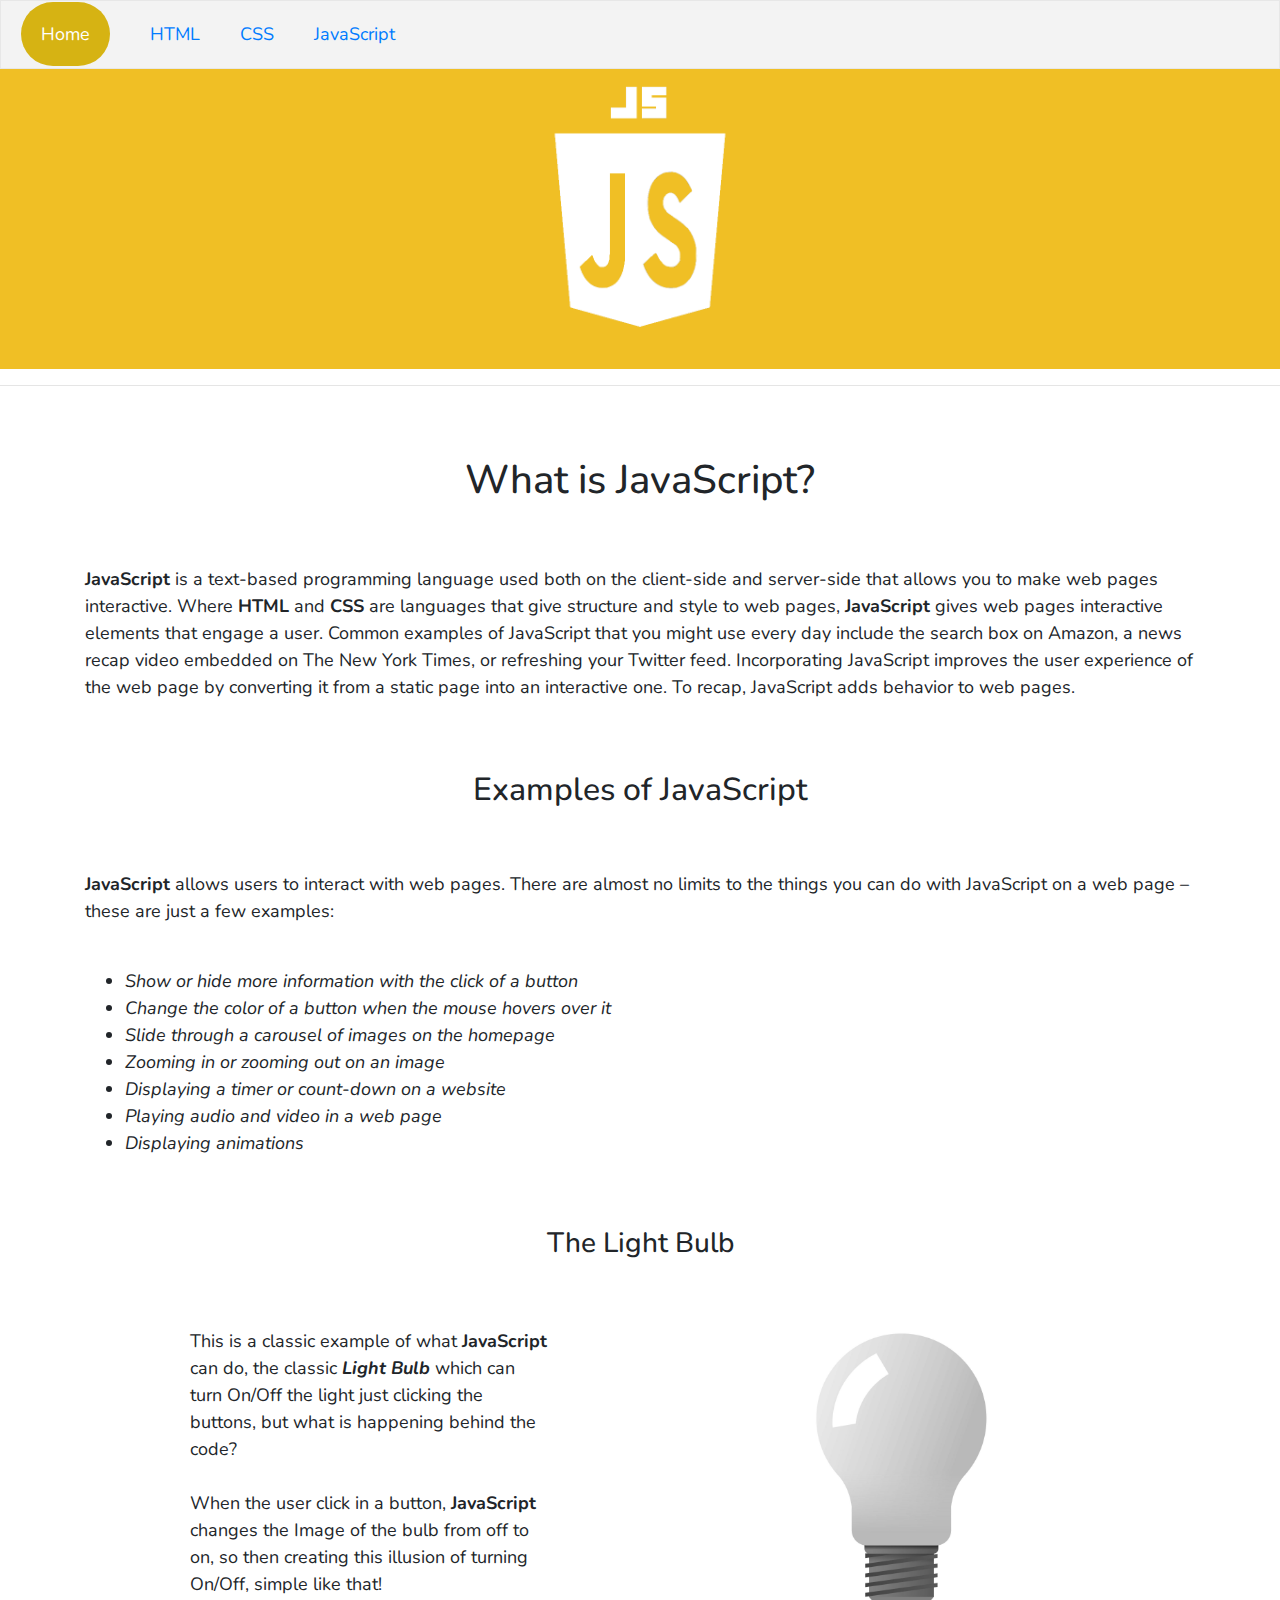
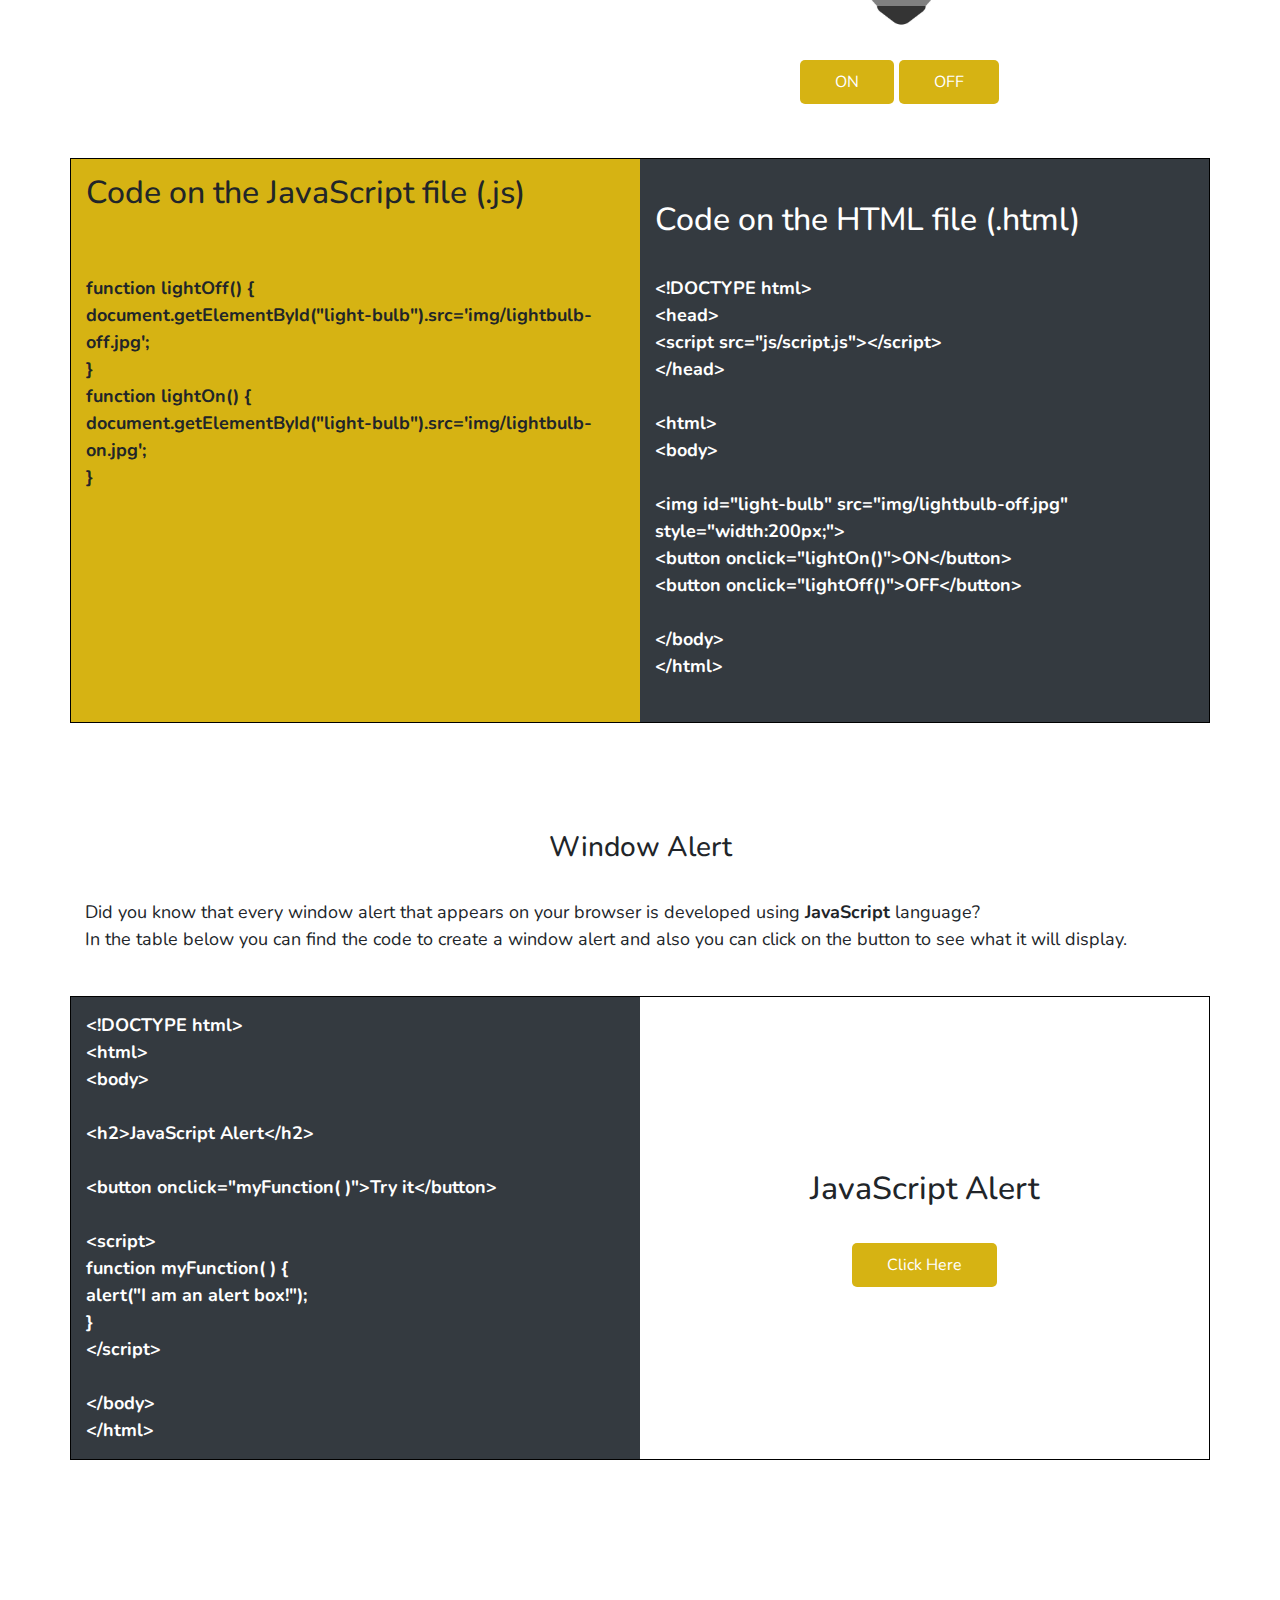
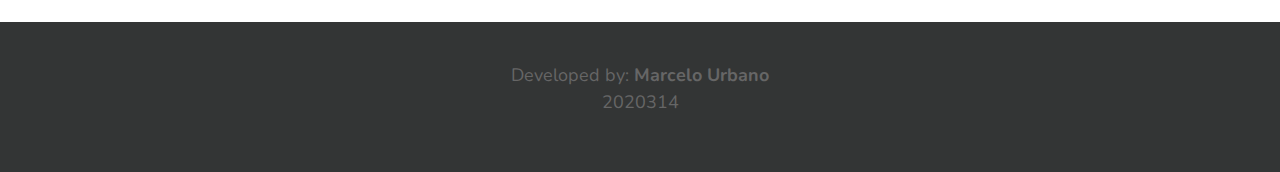
<file: javascript.html>
<!DOCTYPE html>
<html lang="en">
<head>
  <meta charset="UTF-8">
  <meta http-equiv="X-UA-Compatible" content="IE=edge">
  <meta name="viewport" content="width=device-width, initial-scale=1.0">
  <link rel="preconnect" href="https://fonts.gstatic.com">
  <link href="https://fonts.googleapis.com/css2?family=Nunito&display=swap" rel="stylesheet">
  <link rel="stylesheet" href="https://maxcdn.bootstrapcdn.com/bootstrap/4.5.2/css/bootstrap.min.css">
  <link rel="stylesheet" href="css/style.css">
  <script src="js/script.js"></script>
  <title>What is JavaScript?</title>
</head>
<body class="nunito">


    <!--navbar-->

  <style>
      li a.active {
    color: white;
    background-color: rgb(214, 179, 19);
    padding: 20px;
    border-radius: 50px;
    text-decoration: none;
      }
  </style>

    <ul class="uln">
      <li class="li-a li-b"><a class="active" href="index.html">Home</a></li>
      <li class="li-a li-b"><a href="html.html">HTML</a></li>
      <li class="li-a li-b"><a href="css.html">CSS</a></li>
      <li class="li-a li-b"><a href="javascript.html">JavaScript</a></li>
    </ul>

<!--image header-->

    <header>
      <div class="image4"></div>
   </header>

<!--content-->
<!--reference: https://www.hackreactor.com/blog/what-is-javascript-used-for-->
  <hr>
  <br><br>
   <h1 class="text-center">What is JavaScript?</h1><br><br>
   <p class="container"><strong>JavaScript</strong> is a text-based programming language used both on the client-side and server-side that allows you to make web pages interactive. Where <strong>HTML</strong> and <strong>CSS</strong> are languages that give structure and style to web pages, <strong>JavaScript</strong> gives web pages interactive elements that engage a user. Common examples of JavaScript that you might use every day include the search box on Amazon, a news recap video embedded on The New York Times, or refreshing your Twitter feed. 
    Incorporating JavaScript improves the user experience of the web page by converting it from a static page into an interactive one. To recap, JavaScript adds behavior to web pages.
    <br><br><br>

<h2 class="text-center">Examples of JavaScript</h2>

   <br><br>
   <p class="container"><strong>JavaScript</strong> allows users to interact with web pages. There are almost no limits to the things you can do with JavaScript on a web page – these are just a few examples:</p>
   <br>
   <div class="container">
    <em><ul>
     <li>Show or hide more information with the click of a button</li>
     <li>Change the color of a button when the mouse hovers over it</li>
     <li>Slide through a carousel of images on the homepage</li>
     <li>Zooming in or zooming out on an image</li>
     <li>Displaying a timer or count-down on a website</li>
     <li>Playing audio and video in a web page</li>
     <li>Displaying animations</li>
    </ul></em>
   </div>

   <!--javascript first example-->

  <br><br> 
<div class="container">
  <h3 class="text-center">The Light Bulb</h3><br><br>
<p class="column-lb">This is a classic example of what <strong>JavaScript</strong> can do, the classic <Strong><em>Light Bulb</em></Strong> which can turn On/Off the light just clicking the buttons, but what is happening behind the code?
  <br><br>When the user click in a button, <strong>JavaScript</strong> changes the Image of the bulb from off to on, so then creating this illusion of turning On/Off, simple like that!</p>
</div>

<div class="containerlb">
  <img id="light-bulb" src="img/lightbulb-off.jpg" style="width:200px;">
 <br><br>
 <div>
 <button onclick="lightOn()">ON</button>
 <button onclick="lightOff()">OFF</button>
 </div>
</div>
<br><br>
<table class="container">
  <th class="column-lbc">
    <h2>Code on the JavaScript file (.js)</h2>
    <br><br>
    function lightOff() {
    <br>
      document.getElementById("light-bulb").src='img/lightbulb-off.jpg';
    <br>
      }
    <br>
      function lightOn() {
    <br>
      document.getElementById("light-bulb").src='img/lightbulb-on.jpg';
    <br>
      }
    <br><br><br><br><br><br><br><br><br>
  </th>
  <th class="column-lbch table-dark">
    <h2>Code on the HTML file (.html)</h2>
    <br>&lt;!DOCTYPE html&gt;
    <br>&lt;head&gt;
    <br>&lt;script src="js/script.js"&gt;&lt;/script&gt;
    <br>&lt;/head&gt;
    <br>
    <br>&lt;html&gt;
    <br>&lt;body&gt;
    <br>
    <br>&lt;img id="light-bulb" src="img/lightbulb-off.jpg" style="width:200px;"&gt;
    <br>&lt;button onclick="lightOn()"&gt;ON&lt;/button&gt;
    <br>&lt;button onclick="lightOff()"&gt;OFF&lt;/button&gt;
    <br>
    <br>&lt;/body&gt;
    <br>&lt;/html&gt;
  </th>
</table>

<br><br><br><br>

 <!--javascript second example-->  
 <!--The window alert example is from w3schools, Although I haven't use the same code to do the alert, just in the example-->
 <div class="container">
<h3 class="text-center">Window Alert</h3>
<br>
<p>Did you know that every window alert that appears on your browser is developed using <strong>JavaScript</strong> language? 
<br>In the table below you can find the code to create a window alert and  also you can click on the button to see what it will display.</p><br>
</div>

<div>
  <table class="container">
  <th class="column-js table-dark"> 
  &lt;!DOCTYPE html&gt;
  <br>&lt;html&gt;
  <br>&lt;body&gt;<br>
  <br>&lt;h2&gt;JavaScript Alert&lt;/h2&gt;<br>
  <br>&lt;button onclick="myFunction( )"&gt;Try it&lt;/button&gt;<br>
  <br>&lt;script&gt;
  <br>function myFunction( ) {<br>
    alert("I am an alert box!");<br>
  }
  <br>&lt;/script&gt;<br>
  <br>&lt;/body&gt;
  <br>&lt;/html&gt;
  </th>
  
  <th class="column-js2 text-center">
    <h2>JavaScript Alert</h2><br>
    <button onclick="windowalert()">Click Here</button>
  </th>
  </table>
  
</div>
 <!---->


<br><br><br><br><br><br>

 <!--footer-->
<div>
<footer class="footer">
<p>Developed by:  <strong>Marcelo Urbano</strong><br>2020314</p>
</footer>
</div>

</body>
</html>
</file>
<file: css/style.css>
/* font-type */

  .nunito {
    font-family: 'Nunito', Verdana, sans-serif;
    font-size: 18px;
  }

/*navigation bar */

.uln {
    list-style-type: none;
    margin: 0;
    padding: 0;
    overflow: hidden;
    border: 1px solid #e7e7e7;
    background-color: #f3f3f3;
  }
  
  .li-a {
    float: left;
    padding: 10px;
  }
  
  .li-b {
    display: block;
    color: #666;
    text-align: center;
    padding: 20px;
    text-decoration: none;
    border-radius: 50px;
  }
  
  li a:hover:not(.active) {
    background-color: #ddd;
    text-decoration: none;
    padding: 10px 0% 10px;
    border-radius: 10%;
  }
  
  li a.active {
    color: white;
    background-color: rgb(0, 218, 132);
    padding: 20px;
    border-radius: 50px;
    text-decoration: none;
  }   
  
/*background */

  .image {
    background: url(../img/nothernl.jpg) no-repeat center; 
    background-size: cover;
    height: 400px;
    position: relative;
  }
  
  .text {
    text-align: center;
    position: absolute;
    top: 50%;
    left: 50%;
    transform: translate(-50%, -50%);
    color: white;
  }

  .image2 {
    background: url(../img/html-bg.jpg) no-repeat center; 
    background-size: cover;
    height: 300px;
    position: relative;
  }
  
  .image3 {
    background: url(../img/css-bg.png) no-repeat center; 
    background-size: cover;
    height: 300px;
    position: relative;
  }
 
  .image4 {
    background: url(../img/js-bg.png) no-repeat center; 
    background-size: cover;
    height: 300px;
    position: relative;
  }

/* other modifications */

  .footer {  
    background-color: rgb(51, 53, 53);
    padding: 40px;
    color: #666;
    text-align: center;
  }

  .column {
    float: left;
    width: 33.33%;
    padding: 15px;
  }

  .column-html {
    float: table-column;
    width: 33.33%;
    padding: 15px;
  }
  
  .column-html2 {
    float: table-column;
    width: 33.33%;
    padding: 15px;
  }

  table {
    width: fit-content;
    border-collapse: collapse;
    border: 1px solid black;
  }

  #navlist {
    margin: 0;
    padding: 0;
    list-style: none;
    position: static;
  }

  #html-icon {
   background: url(../img/html-logo.png);
   width: 40%;
   height: auto;
  }

  #css-icon {
   background: url(../img/css-logo.png);
   width: 40%;
   height: auto;
  }

  #js-icon {
   background: url(../img/js-logo.png);
   width: 40%;
   height: auto;
  }

  /*css example*/

  .column-css {
    float: table-column;
    background-color: rgb(51, 48, 48);
    width: 33.33%;
    padding: 15px;
  }
  
  .column-css2 {
    float: table-column;
    background-color: rgb(45, 163, 218);
    width: 33.33%;
    padding: 15px;
  }

  /*javascript examples*/

   .column-js {
    float: table-column;
    width: 33.33%;
    padding: 15px;
  }

  .column-js2 {
    float: table-column;
    width: 33.33%;
    padding: 15px;
  }

  button {
    background-color: rgb(214, 179, 19);
    border: none;
    border-radius: 5px;
    color: white;
    padding: 10px 35px;
    text-align: center;
    text-decoration: none;
    display: inline-block;
    font-size: 16px;
  }

  .column-lb {
    float: left;
    margin-left: 100px;
    width: 33.33%;
    padding: 5px;
  }

  .containerlb {
    margin-left: 800px;
  }

  .column-lbc {
    float: table-column;
    background-color: rgb(214, 179, 19);
    width: 31%;
    padding: 15px;
  }

  .column-lbch {
    float: table-column;
    width: 31%;
    padding: 15px;
  }
</file>
